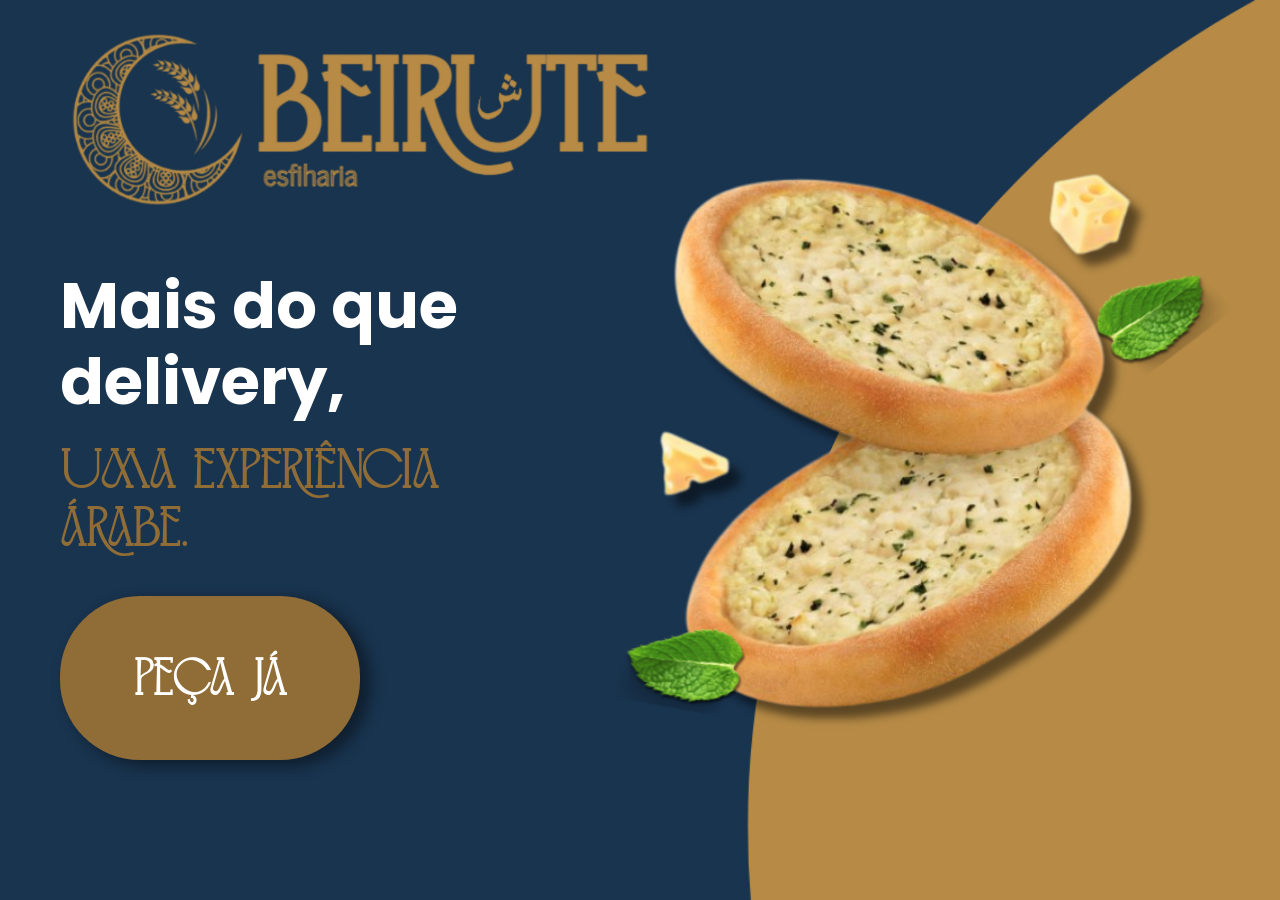
<file: Beirute-delivery/html/index.html>
<!DOCTYPE html>
<html lang="pt-br">
<head>
    <meta charset="UTF-8">
    <meta name="viewport" content="width=device-width, initial-scale=1.0">
    <title>BEIRUTE - Esfiharia</title>
    <style>
        @import url('https://fonts.googleapis.com/css2?family=Poppins:ital,wght@0,100;0,200;0,300;0,400;0,500;0,600;0,700;0,800;0,900;1,100;1,200;1,300;1,400;1,500;1,600;1,700;1,800;1,900&display=swap');
    </style>
    <link rel="preconnect" href="https://fonts.googleapis.com">
    <link rel="preconnect" href="https://fonts.gstatic.com" crossorigin>
    <link href="https://fonts.googleapis.com/css2?family=Poppins:wght@400;600;700&display=swap" rel="stylesheet">
    <link rel="stylesheet" href="../css/inicio.css">
</head>
<body>
    <section class="conteudo-inicio">
        <img src="../img/logobonita.png" alt="Logo Beirute" class="logo">
        <section class="texto">
            <p class="linhaum">Mais do que delivery,</p>
            <h1 class="linhadois">uma experiência árabe.</h1>
        </section>
        <a href="../usuario/inicio.php" class="botao_bloqueio"><p class="pj">PEÇA JÁ</p></a>
    </section>
    <img src="../img/inicio (2).png" alt="" class="img">
    <!-- imagem específica para mobile (usa esfihaQueijo.png conforme solicitado) -->
    <img src="../img/esfihaQueijo.png" alt="Esfiha queijo" class="img-mobile" aria-hidden="true">
    <!-- elemento de decoração móvel: retângulo areia atrás da imagem -->
    <div class="mobile-rect" aria-hidden="true"></div>

    <!-- conteúdo específico mobile: texto + botão -> colocado abaixo da esfiha -->
    <div class="gold-content" aria-hidden="false">
        <section class="texto">
            <p class="linhaum">Mais do que delivery,</p>
            <h1 class="linhadois">uma experiência árabe.</h1>
        </section>
        <a href="../usuario/inicio.php" class="botao_bloqueio"><p class="pj">PEÇA JÁ</p></a>
    </div>

</body>
</html>
</file>
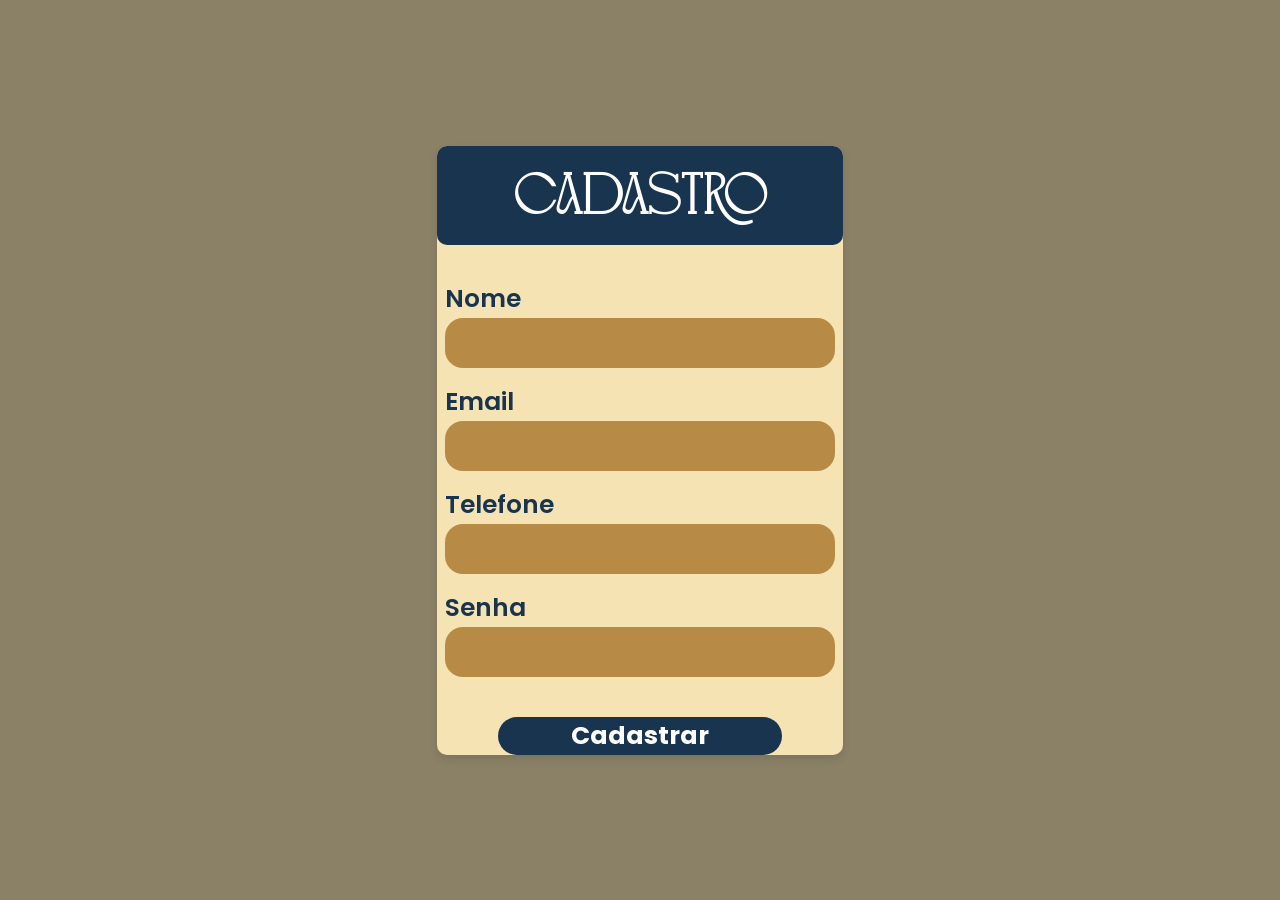
<file: Beirute-delivery/html/cadastro.html>
<!DOCTYPE html>
<html lang="pt-br">

<head>
    <meta charset="UTF-8">
    <meta name="viewport" content="width=device-width, initial-scale=1.0">
    <title>Cadastro</title>
    <link rel="stylesheet" href="../css/cadastro.css">
    <link rel="preconnect" href="https://fonts.googleapis.com">
    <link rel="preconnect" href="https://fonts.gstatic.com" crossorigin>
    <link
        href="https://fonts.googleapis.com/css2?family=Poppins:ital,wght@0,100;0,200;0,300;0,400;0,500;0,600;0,700;0,800;0,900;1,100;1,200;1,300;1,400;1,500;1,600;1,700;1,800;1,900&display=swap"
        rel="stylesheet">
</head>

<body>
    <form action="../backend/cadastro.php" method="POST" class="login-form">
        <h2>Cadastro</h2>
        <section class="login-info">
            <label for="Nome">Nome</label>
            <input type="text" id="Nome" name="Nome" required>

            <label for="email">Email</label>
            <input type="email" id="email" name="email" required>

            <label for="telefone">Telefone</label>
            <input type="text" id="telefone" name="telefone" required>

            <label for="senha">Senha</label>
            <input type="password" id="senha" name="senha" required>
        </section>
        <input type="submit" value="Cadastrar">
    </form>
</body>

</html>
</file>
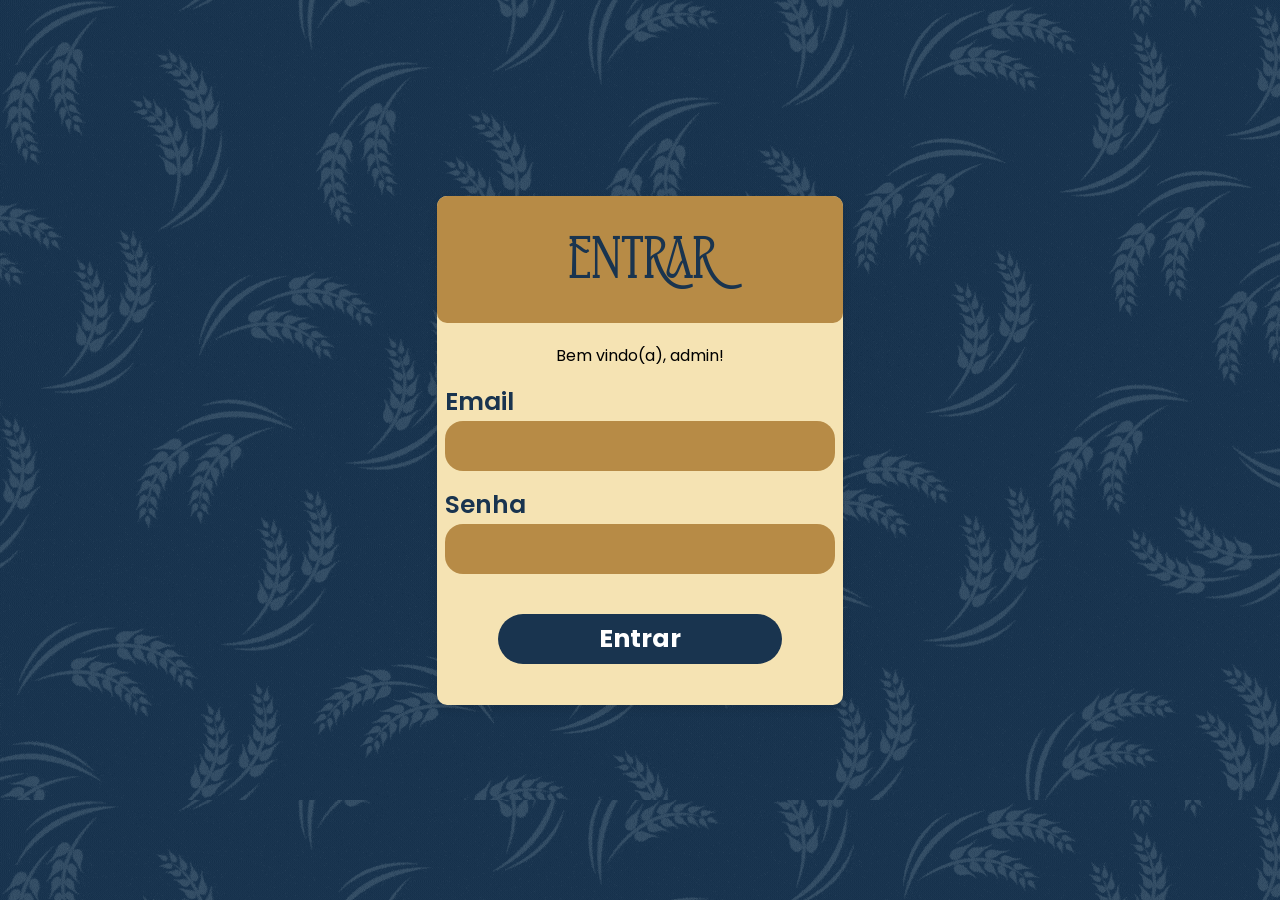
<file: Beirute-delivery/html/login-admin.html>
<!DOCTYPE html>
<html lang="en">
<head>
    <meta charset="UTF-8">
    <meta name="viewport" content="width=device-width, initial-scale=1.0">
    <title>Login</title>
    <link rel="stylesheet" href="../css/login.css">
    <style>
        @import url('https://fonts.googleapis.com/css2?family=Poppins:ital,wght@0,100;0,200;0,300;0,400;0,500;0,600;0,700;0,800;0,900;1,100;1,200;1,300;1,400;1,500;1,600;1,700;1,800;1,900&display=swap');
    </style>
</head>
<body>
    <form action="../backend/login-admin.php" method="POST" class="login-form">
        <h2>Entrar</h2>
        <p>Bem vindo(a), admin!</p>
    <section class="login-info">
        <label for="email">Email</label>
        <input type="email" id="email" name="email" required>
        
        <label for="senha">Senha</label>
        <input type="password" id="senha" name="senha" required>
    </section>
    <input type="submit" value="Entrar">
    </form>
</body>
</html>
</file>
<file: Beirute-delivery/css/inicio.css>
:root {
    --azul-escuro: #19344f;
    --dourado:  #906d36;
    --areia: #f5e3b3;
    --branco: #ffffff;
    --preto: #000000;
}


@import url('https://fonts.googleapis.com/css2?family=Poppins:ital,wght@0,100;0,200;0,300;0,400;0,500;0,600;0,700;0,800;0,900;1,100;1,200;1,300;1,400;1,500;1,600;1,700;1,800;1,900&display=swap');


@font-face {
    font-family: 'Simple-Serenity';
    src: url('../fonte/Simple-Serenity-Serif.ttf') format('truetype');
    font-weight: normal;
    font-style: normal;
}

* {
    margin: 0 !important;
    padding: 0 !important;
    box-sizing: border-box;
    font-family: "Poppins", sans-serif;
}

.img{
    position: absolute;
    bottom: 0;
    right: 0;
    width: auto;
    height: 100vh;
}

body{
    background-color: var(--azul-escuro);
    min-height: 100vh;
    width: 100%;
    display: flex;
    flex-direction: column;
    align-items: flex-start;
    justify-content: flex-start;
    padding: 40px 60px !important;
    overflow-x: hidden;
    position: relative;
}

.logo {
    width: 600px;
    margin-bottom: 20px !important;
    margin-left: 70px;
    margin-top: -90px !important;
    position: relative;
    z-index: 2;
}

.botao-principal {
    background-color: var(--dourado);
    color: var(--branco);
    border: none;
    padding: 15px 40px;
    border-radius: 30px;
    font-family: 'Simple-Serenity', serif;
    font-size: 24px;
    cursor: pointer;
    transition: all 0.3s ease;
    position: relative;
    z-index: 2;
}

.botao-principal:hover {
    transform: scale(1.05);
    background-color: #d4af37;
}

.linhaum{
    color: var(--branco);
    font-family: 'Poppins', sans-serif;
    font-size: 64px;
    font-weight: bold;
    margin: 20px 0 !important;
    line-height: 1.2;
    max-width: 600px;
    position: relative;
    z-index: 2;
}

.linhadois{
    color: var(--dourado);
    font-family: 'Simple-Serenity', serif;
    font-size: 48px;
    margin-bottom: 40px !important;
    line-height: 1.2;
    position: relative;
    z-index: 2;
}

.hero-section {
    position: relative;
    width: 100%;
    display: flex;
    flex-direction: column;
    gap: 20px;
}

.hero-img {
    position: absolute;
    right: -5%;
    top: 50%;
    transform: translateY(-50%);
    width: 50%;
    max-width: 600px;
    z-index: 1;
}

.decorative-elements {
    position: absolute;
    width: 100%;
    height: 100%;
    pointer-events: none;
    z-index: 1;
}

.decorative-elements img {
    position: absolute;
}

.cube1 {
    top: 10%;
    right: 15%;
    width: 40px;
    transform: rotate(15deg);
}

.cube2 {
    bottom: 20%;
    right: 35%;
    width: 30px;
    transform: rotate(-20deg);
}

.herb1 {
    top: 30%;
    right: 25%;
    width: 25px;
    transform: rotate(45deg);
}

.herb2 {
    bottom: 25%;
    right: 20%;
    width: 20px;
    transform: rotate(-30deg);
}


.botao_bloqueio {
    font-family: 'Simple-Serenity', sans-serif !important;
    color: var(--branco);
    width: 300px;
    height: 700px !important;
    padding: 15px !important;
    font-size: 50px;
    text-align: center;
    text-decoration: none;
    font-weight: bolder;
    background-color:  #906d36;
    border-radius: 80px;
    box-shadow: 9px 5px 14px 2px #00000066;
    display: flex;
    flex-direction: column;
    align-items: center;
    justify-content: center;
    margin-top: -0px !important;
    transition: all 0.3s ease;
}

.botao_bloqueio .pj {
    font-family: 'Simple-Serenity', sans-serif !important;
    color: var(--branco);
    font-size: 45px;
    text-align: center;
    transition: all 0.3s ease;
}

.conteudo-inicio{
    margin-top: 80px;
    display: flex;
    flex-direction: column;
    width: 40%;
    height: 80vh;
    justify-content: space-between;
}

.texto{
    margin-top: -60px !important;

}

.img-mobile{
    display: none;
}

/* mobile-only content placeholder (desktop keeps original content) */
.gold-content{ display: none; }

/* === Estilos mobile (baseado no frame "bloqueio site" do Figma) === */
@media (max-width: 480px) {
    body{
        padding: 28px 18px !important;
        align-items: center;
        justify-content: center;
        min-height: 100vh;
        /* fundo dourado e topo azul arredondado (usado pseudo-elemento) */
        background: var(--dourado);
        position: relative; /* necessário para pseudo-elemento */
    }

    /* topo arredondado azul apenas no mobile */
    body::before{
        content: '';
        position: absolute;
        left: 0;
        right: 0;
        top: 0;
        height: 50vh; /* aumentar a área azul para aproximar o Figma */
        background: var(--azul-escuro);
        border-bottom-left-radius: 30%; /* borda mais curvada */
        border-bottom-right-radius: 30%;
        z-index: 0;
        box-shadow: inset 0 -30px 40px rgba(0,0,0,0.08);
    }

    .logo{
        width: 320px; /* logo ainda maior */
        margin: 0 auto 6px auto !important;
        margin-top: -1100px !important;
        text-align: center;
        display: block;
        z-index: 3;
    }

    /* posicionar logo/texto centralizados dentro do bloco azul */
    .conteudo-inicio{
        width: 92%;
        max-width: 360px;
        height: auto;
        display:flex;
        align-items:center;
        justify-content:center;
        gap: 8px;
        z-index: 5; /* acima do topo azul */
        position: absolute;
        left: 50%;
        top: 28vh; /* posiciona mais abaixo dentro da área azul */
        transform: translateX(-50%);
        padding: 0 12px;
        text-align: center;
    }

    /* no mobile escondemos o texto e CTA da versão desktop (usaremos .gold-content abaixo da esfiha) */
    .conteudo-inicio .texto,
    .conteudo-inicio .botao_bloqueio { display: none !important; }

    .linhaum{
        font-size: 16px;
        text-align: center;
        margin: 8px 10px 0 10px !important;
        font-family: 'Poppins', sans-serif !important;
    }

    .linhadois{
        font-size:16px; /* aumentar título */
        text-align: center;
        font-family: 'Poppins', sans-serif !important;
        margin: 0 10px 6px 10px !important;
    }

    /* Imagem central grande porém com tamanho controlado (desktop fallback hidden on mobile) */
    .img{
        position: absolute;
        width: 320px;
        height: auto;
        right: 50%;
        transform: translateX(50%);
        bottom: 14vh;
        z-index: 2;
        object-fit: contain;
        display: none; /* esconder background grande no mobile (usamos a .img-mobile) */
    }


    /* retângulo areia atrás da imagem (apenas mobile) */
    .mobile-rect{
        position: absolute;
        width: 320px;
        height: 360px;
        left: 50%;
        transform: translateX(-50%);
        bottom: 3vh;
        background: var(--dourado); /* trocar areia por dourado */
        z-index: 1;
        border-radius: 18px;
        box-shadow: 0 8px 26px rgba(0,0,0,0.22);
        /* modelar com canto arredondado direito superior para se aproximar do figma */
        clip-path: polygon(0 0, 72% 0, 100% 18%, 100% 100%, 0 80%);
    }

    /* Botão conforme Figma: largo, pill, fundo azul escuro com texto branco */
    .botao_bloqueio{
        background-color: var(--azul-escuro);
        color: var(--branco);
        width: 280px; /* aumentar botão */
        height: 70px !important;
        border-radius: 36px;
        box-shadow: 0 16px 36px rgba(0,0,0,0.44);
        align-self: center;
        margin: 0 auto 0 auto !important;
        justify-content: center;
        display:flex;
        z-index: 60; /* acima da esfiha */
        border: 0;
        transform: none;
        position: relative; /* dentro da .gold-content */
        left: auto;
        transform: none;
        bottom: auto;
        align-items: center;
        text-decoration: none;
    }

    /* exibir o bloco mobile com texto + botão sob a esfiha */
    .gold-content{
        display: flex;
        position: absolute;
        left: 50%;
        transform: translateX(-50%);
        bottom: 6vh; /* sobre o retângulo dourado */
        width: 92%;
        max-width: 360px;
        z-index: 30;
        flex-direction: column;
        align-items: center;
        gap: 24px; /* mais espaçamento entre texto e botão */
    }

    /* na área dourada, texto branco (visível) */
    .gold-content .linhaum,
    .gold-content .linhadois { color: var(--branco); }

    .botao_bloqueio .pj{
        font-size: 40px; /* aumentar texto do CTA */
        font-weight: 700;
        letter-spacing: 2px;
    }

    /* Tipografia do H1 em mobile para reproduzir o serif do figma */
    .linhadois{
        font-family: 'Simple-Serenity', serif;
            /* manter como escrita normal no mobile (sem caps) */
        letter-spacing: 1.6px;
        font-weight: 700;
        color: var(--dourado);
        font-size: 34px;
        margin-top: 2px !important;
        line-height: 1.05;
    }

    /* estilo e posicionamento da esfiha específica do mobile */
    .img-mobile{
        display: block;
        position: absolute;
        width: 350px;
        height: auto;
        left: 50%;
        transform: translateX(-50%) translateY(-6%);
        bottom: 32vh; /* subir a esfiha para ficar entre o retângulo e o botão */
        z-index: 50;
        object-fit: contain;
        filter: drop-shadow(0 18px 28px rgba(0,0,0,0.36));
    }

    /* texto pequeno encima (Mais do que delivery) */
    .linhaum{
        font-family: 'Poppins', sans-serif;
        font-size: 27px;
        opacity: 0.95;
        margin-bottom: 2px !important;
    }

    /* centraliza tudo para ficar igual ao Figma */
    .conteudo-inicio{ text-align: center; }

    /* Ajustes para que o conteúdo apareça acima do gradiente e imagem */
    .conteudo-inicio, .logo, .botao_bloqueio, .linhaum, .linhadois { position: relative; }

}
</file>
<file: Beirute-delivery/css/cadastro.css>
:root {
    --azul-escuro: #19344f;
    --dourado: #b78b46;
    --areia: #f5e3b3;
    --branco: #ffffff;
    --preto: #000000;
}


@import url('https://fonts.googleapis.com/css2?family=Poppins:ital,wght@0,100;0,200;0,300;0,400;0,500;0,600;0,700;0,800;0,900;1,100;1,200;1,300;1,400;1,500;1,600;1,700;1,800;1,900&display=swap');


@font-face {
    font-family: 'Simple-Serenity';
    src: url('../fonte/Simple-Serenity-Serif.ttf') format('truetype');
    font-weight: normal;
    font-style: normal;
}

* {
    margin: 0 !important;
    padding: 0 !important;
    box-sizing: border-box;
    font-family: "Poppins", sans-serif;
}

body {
    background-color: #8a8167;
    height: 100vh;
    width: 100vw;
    display: flex;
    justify-content: center;
    align-items: center;
}

form {
    background-color: var(--areia);
    padding: 40px;
    border-radius: 10px;
    box-shadow: 0 4px 8px rgba(0, 0, 0, 0.1);
    width: 406px;
    height: 609px;
    display: flex;
    flex-direction: column;
    align-items: center;
}

form .login-info {
    width: 390px;
}

form h2 {
    background-color: var(--azul-escuro);
    width: 100%;
    height: 25%;
    color: var(--branco);
    font-family: 'Simple-Serenity', sans-serif;
    border-radius: 10px;
    text-align: center;
    font-size: 50px;
    margin-bottom: 20px !important;
    display: flex;
    align-items: center;
    justify-content: center;
}

/* labels do formulário de login */
.login-form label {
    margin-top: 15px !important;
    font-size: 25px;
    font-weight: 600;
    color: var(--azul-escuro);
    font-family: 'Poppins', sans-serif !important;
    display: block;
    text-align: left;
}

form input[type="email"],
form input[type="password"] ,
form input[type="text"] {
    width: 100%;
    height: 50px;
    border: none;
    background-color: var(--dourado);
    border-radius: 18px;
    padding: 10px;
}

form input[type="submit"] {
    width: 70%;
    height: 50px;
    border: none;
    background-color: var(--azul-escuro);
    color: var(--branco);
    font-size: 25px;
    font-weight: bold;
    border-radius: 50px;
    margin-top: 40px !important;
    cursor: pointer;
    transition: background-color 0.3s ease;
}
</file>
<file: Beirute-delivery/css/login.css>
:root {
    --azul-escuro: #19344f;
    --dourado: #b78b46;
    --areia: #f5e3b3;
    --branco: #ffffff;
    --preto: #000000;
}


@import url('https://fonts.googleapis.com/css2?family=Poppins:ital,wght@0,100;0,200;0,300;0,400;0,500;0,600;0,700;0,800;0,900;1,100;1,200;1,300;1,400;1,500;1,600;1,700;1,800;1,900&display=swap');


@font-face {
    font-family: 'Simple-Serenity';
    src: url('../fonte/Simple-Serenity-Serif.ttf') format('truetype');
    font-weight: normal;
    font-style: normal;
}

* {
    margin: 0 !important;
    padding: 0 !important;
    box-sizing: border-box;
    font-family: "Poppins", sans-serif;
}

body {
    background-image: url('../img/admin-background.gif');
    height: 100vh;
    width: 100vw;
    display: flex;
    justify-content: center;
    align-items: center;
}

form {
    background-color: var(--areia);
    padding: 40px;
    border-radius: 10px;
    box-shadow: 0 4px 8px rgba(0, 0, 0, 0.1);
    width: 406px;
    height: 509px;
    display: flex;
    flex-direction: column;
    align-items: center;
}

form .login-info {
    width: 390px;
}

form h2 {
    background-color: var(--dourado);
    width: 100%;
    height: 25%;
    color: var(--azul-escuro);
    font-family: 'Simple-Serenity', sans-serif;
    border-radius: 10px;
    font-weight: bold;
    text-align: center;
    font-size: 50px;
    margin-bottom: 20px !important;
    display: flex;
    align-items: center;
    justify-content: center;
}

/* labels do formulário de login */
.login-form label {
    margin-top: 15px !important;
    font-size: 25px;
    font-weight: 600;
    color: var(--azul-escuro);
    font-family: 'Poppins', sans-serif !important;
    display: block;
    text-align: left;
}

form input[type="email"],
form input[type="password"] ,
form input[type="text"] {
    width: 100%;
    height: 50px;
    border: none;
    background-color: var(--dourado);
    border-radius: 18px;
    padding: 10px !important;
}

form input[type="submit"] {
    width: 70%;
    height: 50px;
    border: none;
    background-color: var(--azul-escuro);
    color: var(--branco);
    font-size: 25px;
    font-weight: bold;
    border-radius: 50px;
    margin-top: 40px !important;
    cursor: pointer;
    transition: background-color 0.3s ease;
}
</file>
